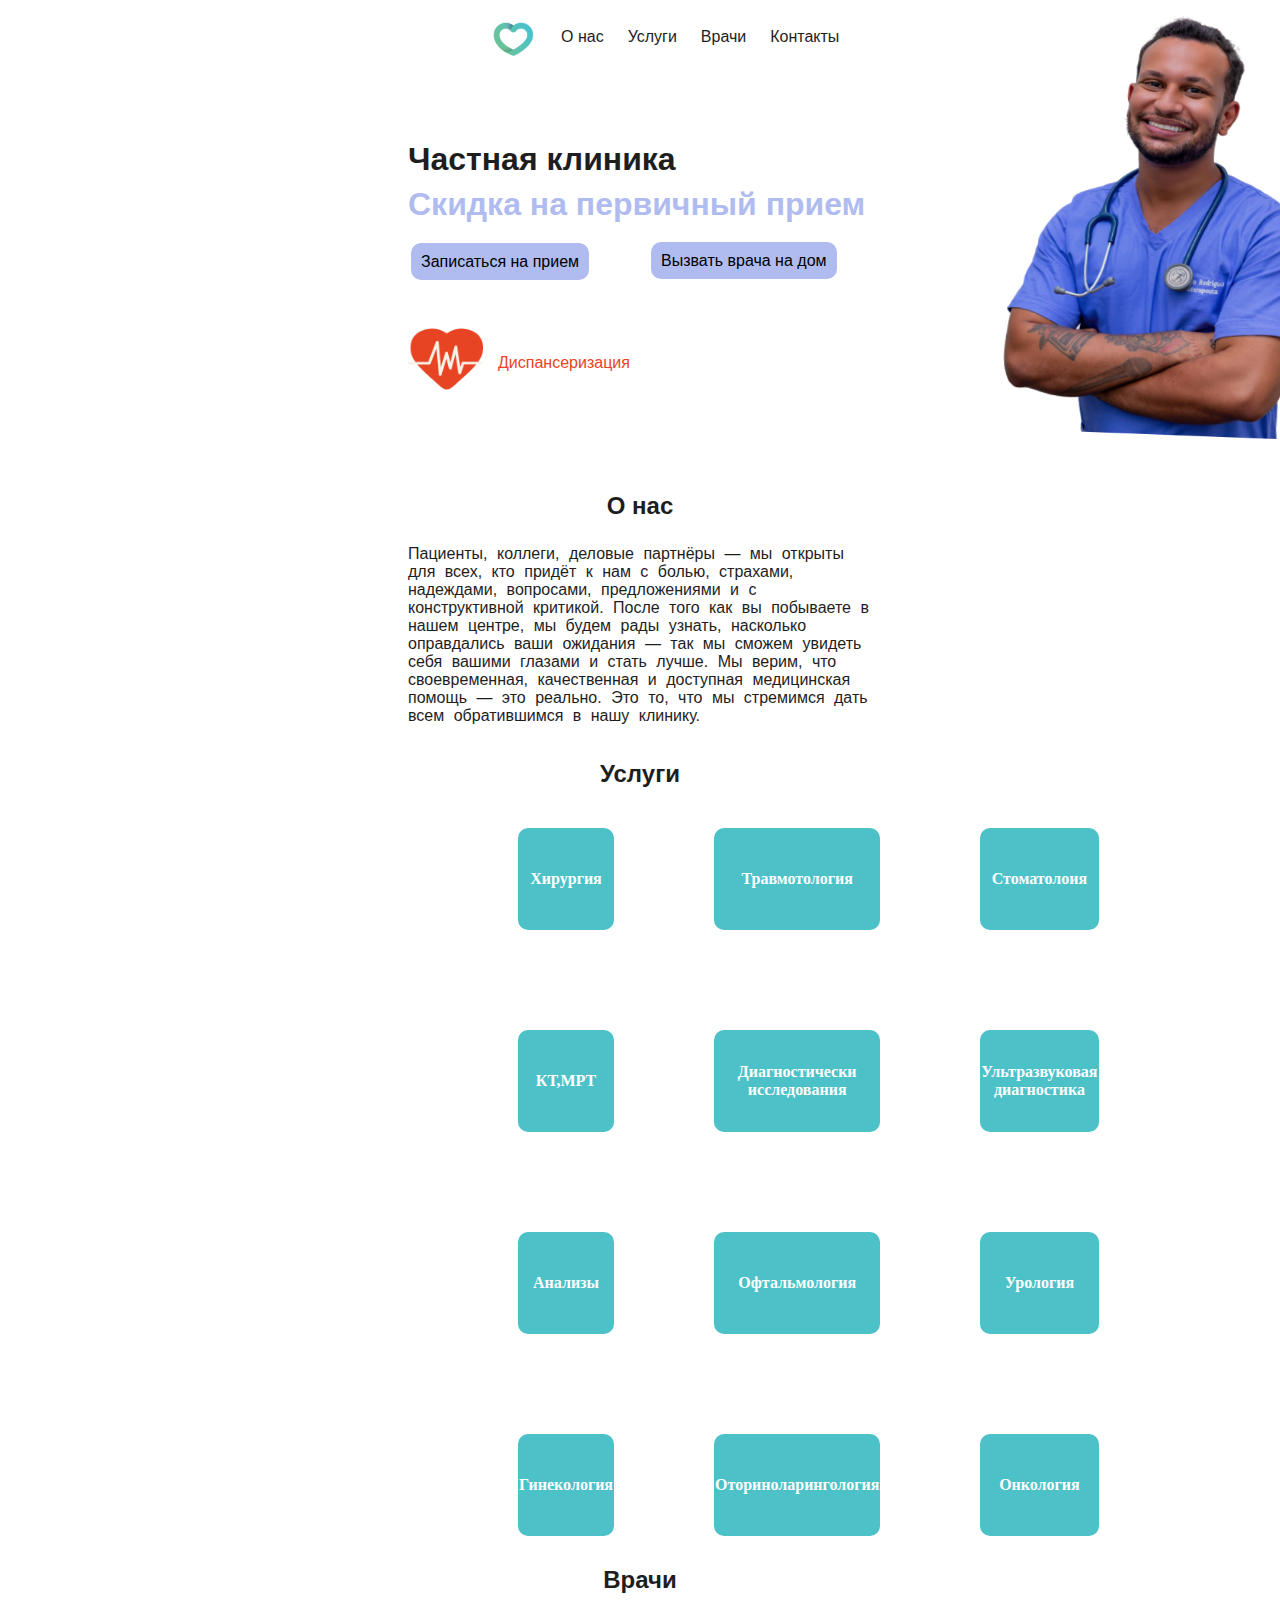
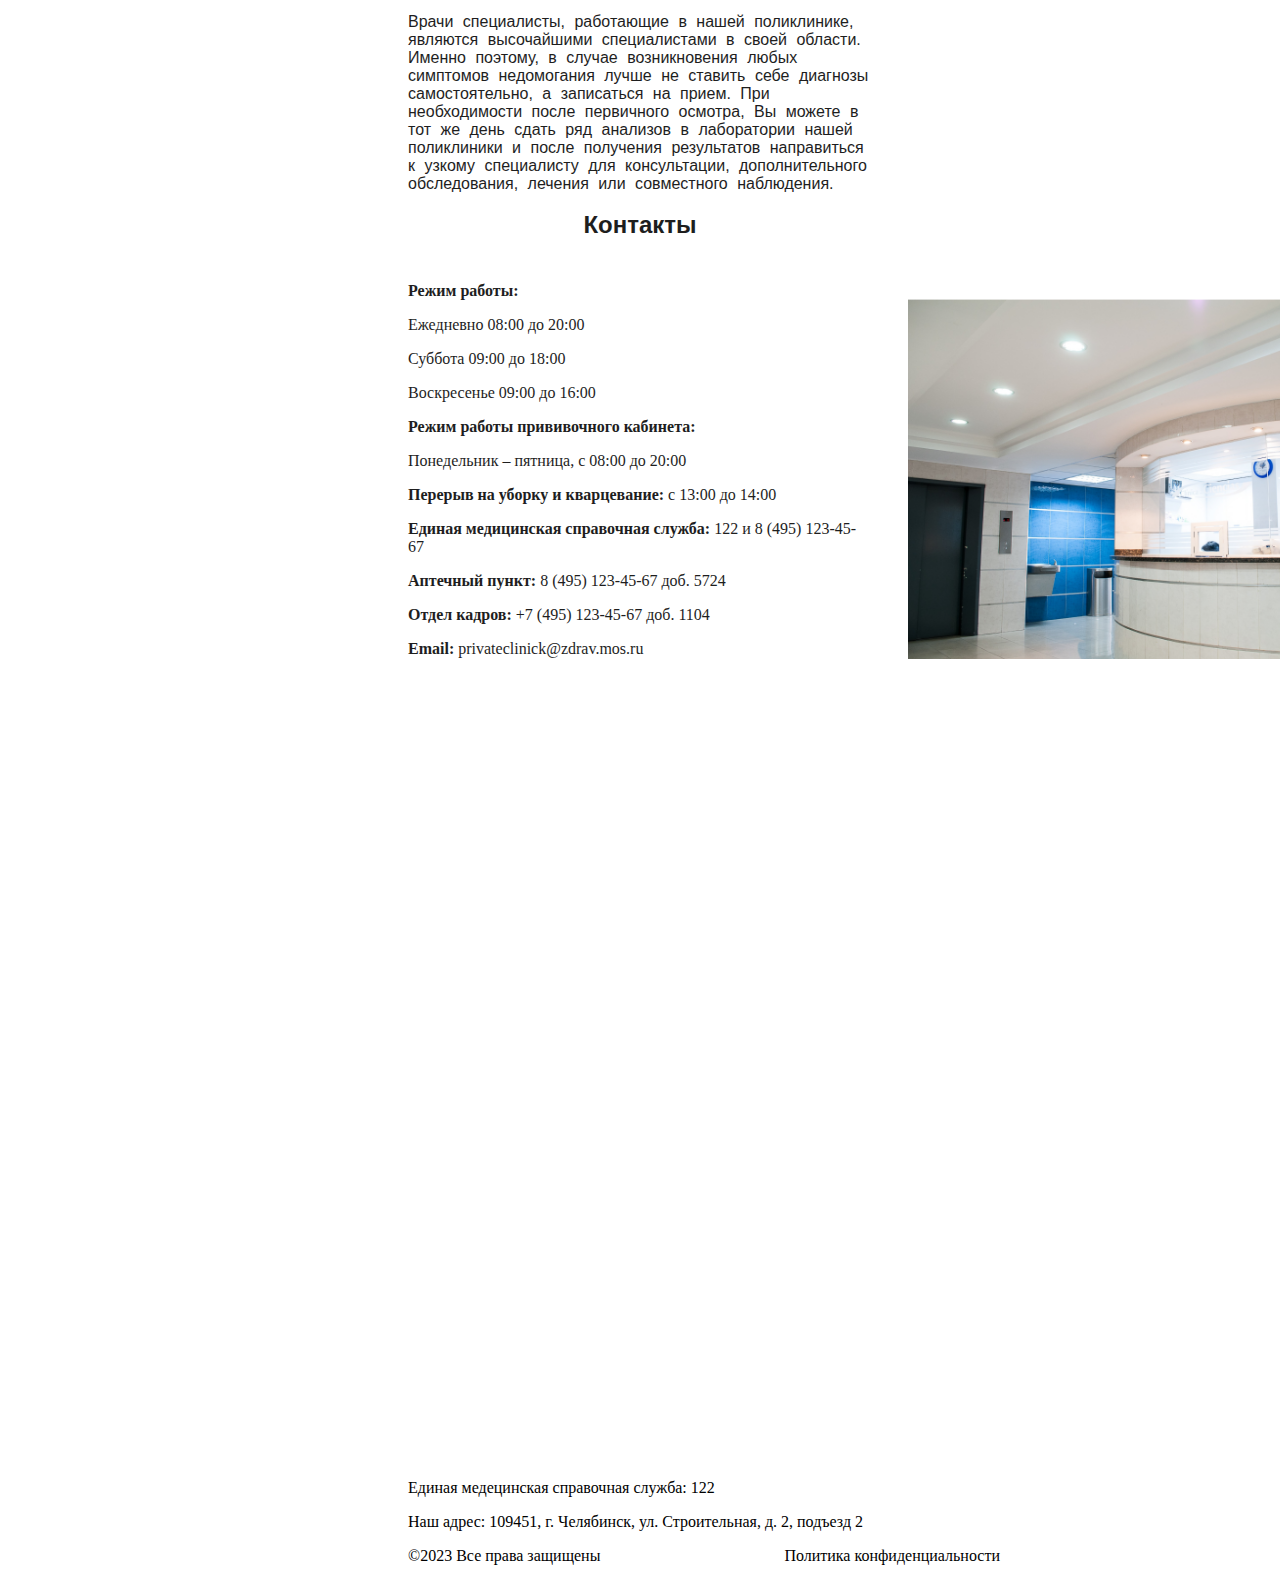
<file: index.html>
<!DOCTYPE html>
<html lang="en">

<head>
    <meta charset="UTF-8">
    <link rel="stylesheet" type="text/css" href="style/style.css">
    <link href="css/ofont.ru_Montserrat.ttf">
    <title>Частная клиника</title>
</head>

<body id="body">
    <a href="#" id="text"><img src="img/logo_1.png" id="logo" height='40' wight='40'></a>
    <ul id="navbar">
        <li><a href="#" id="text">О нас</a></li>
        <li><a href="#" id="text">Услуги</a></li>
        <li><a href="#" id="text">Врачи</a></li>
        <li><a href="#" id="text">Контакты</a></li>
    </ul>
    <img src="img/Doctor.png" height="450" width='400' id="doctor" style="position: relative; left: 560px; top: -110px;">
    <h1 id='h1'>Частная клиника</h1>
    <h1 id="h2">Скидка на первичный прием</h1>
    <ul style="list-style-type: none;">
        <li id="navbarp"><a href='napisat_nam.html' id="text1">Записаться на прием</a></li>
        <li id="navbarp1"><a href='vizov_v_dom.html' id="text1">Вызвать врача на дом</a></li>
    </ul>
    <img src="img/cardiogram_1.png" height="70px" id='cardiogram_1'>
    <p id="dispans"><a href="#" id='dispans_1'>Диспансеризация</a></p>
    <h2 id='h3'>О нас</h2>
    <p id='p'>Пациенты, коллеги, деловые партнёры — мы открыты для всех, кто придёт к нам с болью, страхами, надеждами, вопросами, предложениями и с конструктивной критикой. После того как вы побываете в нашем центре, мы будем рады узнать, насколько оправдались ваши ожидания — так мы сможем увидеть себя вашими глазами и стать лучше. Мы верим, что своевременная, качественная и доступная медицинская помощь — это реально. Это то, что мы стремимся дать всем обратившимся в нашу клинику.
    </p>
    <h2 id="h3">Услуги</h2>
    <table id="table" style="cellpadding: 20px">
        <tr id='tr'>

                <th id='th'><a href="#" id='giper'>Хирургия</a></th>
            

                <th id='th'><a href="#" id='giper'>Травмотология</a></th>
            
                <th id='th'><a href="#" id='giper'>Стоматолоия</a></th>

        </tr>
        <tr>

                <th id='th'><a href="#" id='giper'>КТ,МРТ</a></th>


                <th id='th'><a href="#" id='giper'>Диагностически исследования</a></th>

                <th id='th'><a href="#" id='giper'>Ультразвуковая диагностика</a></th>
        </tr>
        <tr>

                <th id='th'><a href="#" id='giper'>Анализы</a></th>

                <th id='th'><a href="#" id='giper'>Офтальмология</a></th>
            

                <th id='th'><a href="#" id='giper'>Урология</a></th>

        </tr>
        <tr>

                <th id='th'><a href="#" id='giper'>Гинекология</a></th>


                <th id='th'><a href="#" id='giper'>Оториноларингология</a></th>


                <th id='th'><a href="#" id='giper'>Онкология</a></th>

        </tr>
    </table>
    <h2 id='h4'>Врачи</h2>
    <p id="p1">
        Врачи специалисты, работающие в нашей поликлинике, являются высочайшими специалистами в своей области. Именно поэтому, в случае возникновения любых симптомов недомогания лучше не ставить себе диагнозы самостоятельно, а записаться на прием. При необходимости после первичного осмотра, Вы можете в тот же день сдать ряд анализов в лаборатории нашей поликлиники и после получения результатов направиться к узкому специалисту для консультации, дополнительного обследования, лечения или совместного наблюдения.
    </p>
    <h2 id="h6">Контакты</h2>
    <p id='p2'><b>Режим работы:</b></p>
   <p id='p2'>Ежедневно 08:00 до 20:00</p>
   <p id='p2'>Суббота 09:00 до 18:00</p>
   <p id='p2'>Воскресенье 09:00 до 16:00</p>
    <p id='p2'><b>Режим работы прививочного кабинета:</b></p>
   <p id='p2'>Понедельник – пятница, с 08:00 до 20:00</p>
    <p id='p2'><b>Перерыв на уборку и кварцевание:</b> с 13:00 до 14:00</p>
    <p id='p2'><b>Единая медицинская справочная служба:</b> 122 и 
8 (495) 123-45-67</p>
    <p id='p2'><b>Аптечный пункт:</b> 8 (495) 123-45-67 доб. 5724</p>
    <p id='p2'><b>Oтдел кадров:</b> +7 (495) 123-45-67 доб. 1104</p>
    <p id='p2'><b>Email:</b> privateclinick@zdrav.mos.ru</p>
    <img src="img/2.png" width="450" height='360' id="fotka">
    <p>Единая медецинская справочная служба: 122</p>
    <p>Наш адрес: 109451, г. Челябинск, ул. Строительная, д. 2, подъезд 2</p>
    <p>&#169;2023 Все права защищены <a style="position: relative; left: 180px">Политика конфиденциальности</a></p>


</body>
</html>
</file>
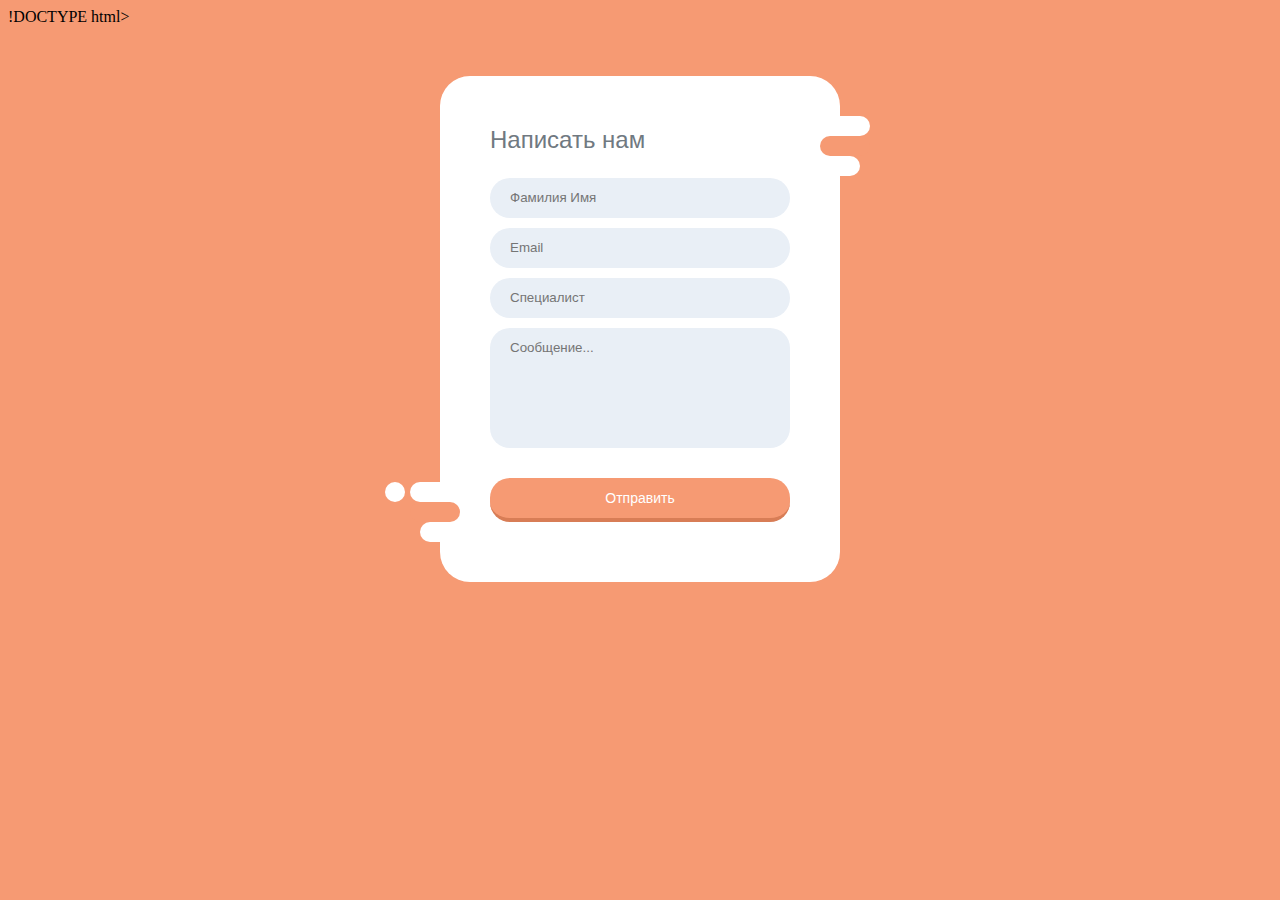
<file: napisat_nam.html>
!DOCTYPE html>
<html lang="en">
<head>
    <meta charset="UTF-8">
    <title>Пиши, не стесняйся</title>
    <link rel="stylesheet" href="style/style_napisat_nam.css" type="text/css">
</head>

<body>
    <form class="decor">
        <div class="form-left-decoration"></div>
        <div class="form-right-decoration"></div>
        <div class="circle"></div>
        <div class="form-inner">
            <h3>Написать нам</h3>
            <input type="text" placeholder="Фамилия Имя">
            <input type="email" placeholder="Email">
            <input type="spec" placeholder="Специалист">
            <textarea placeholder="Сообщение..." rows="3"></textarea>
            <input type="submit" value="Отправить">
        </div>
    </form>
</body>
</html>
</file>
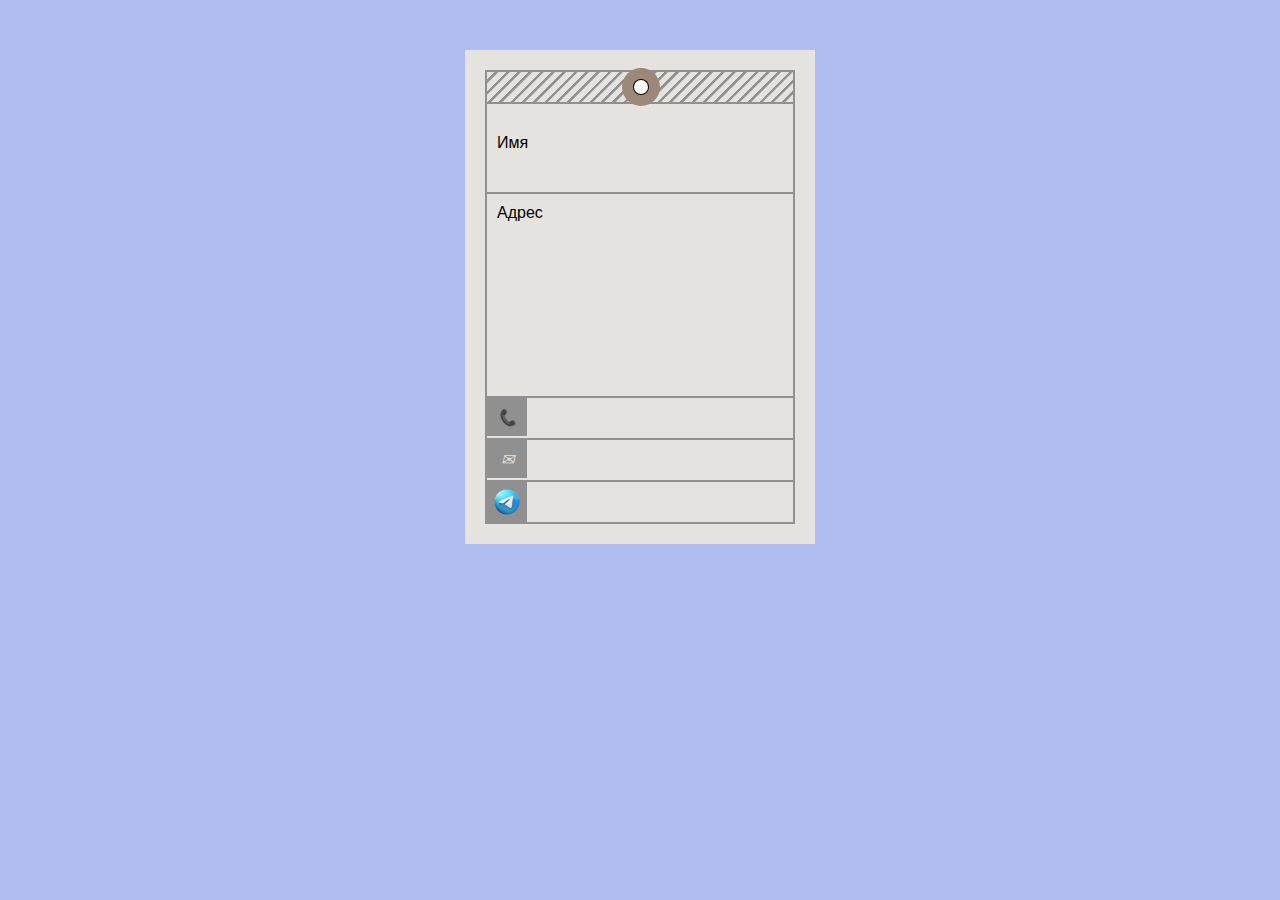
<file: vizov_v_dom.html>
<!DOCTYPE html>
<html lang="en">
<head>
    <meta charset="UTF-8">
    <title>Вызов на дом</title>
    <link rel='stylesheet' href="style/vizov_v_dom.css" type="text/css">
</head>

<body id="body">
    <form action="" class="air">
        <div class="form-inner">
            <div class="stripes-block"></div>
            <div class="form-row">
                <label for="name">Имя</label>
                <input type="text" id="name" required>
            </div>
            <div class="form-row">
                <label for="address">Адрес</label>
                <textarea rows="3" id="address" required></textarea>
            </div>
            <div class="form-row-icon">
                <i class="fa fa-tty">&#128222;</i>
                <input type="text" id="phone" required>
            </div>
            <div class="form-row-icon">
                <i class="fa fa-envelope-o">&#9993;</i>
                <input type="email" id="email" required>
            </div>
            <div class="form-row-icon">
                <i class="fa fa-paper-plane-o"><img src="img/icons8.png" height="30" style="position: relative; top: 5px;" width='30'></i>
                <input type="submit" value="">
            </div>
        </div>
    </form>
</body></html>
</file>
<file: style/style.css>
#navbar li {
    width: 100%;
    display: inline;
    padding-left: 20px;
    font-family: 'Montserrat', sans-serif;
    position: relative;
    right: -43px;
    top: -40px;
}

#text {
    text-decoration: none;
    color: black;
    font-family: 'Montserrat', sans-serif;
    position: relative;
    color: #1E1E1E;
}

#navbar {
    padding-left: 90px;
    text-decoration: none;
    color: #1E1E1E;
}

#h1 {
    position: absolute;
    top: 120px;
    font-family: 'Montserrat', sans-serif;
    color: #1E1E1E;
}

#h2 {
    position: absolute;
    top: 165px;
    font-family: 'Montserrat', sans-serif;
    color: #B0BCF0;
}

#logo {
    position: relative;
    bottom: -10px;
    right: -83px;
}

#navbarp {
    position: relative;
    bottom: 319px;
    font-family: 'Montserrat', sans-serif;
    right: 20px;
    color: #1E1E1E;
}

#navbarp1 {
    position: relative;
    bottom: 338px;
    left: 220px;
    font-family: 'Montserrat', sans-serif;
    color: #1E1E1E;
}

#text1 {
    text-decoration: none;
    color: black;
    font-family: 'Montserrat', sans-serif;
    background: #B0BCF0;
    position: relative;
    right: 17px;
    border-top-left-radius: 10px 10px;
    border-bottom-right-radius: 10px 10px;
    border-top-right-radius: 10px 10px;
    border-bottom-left-radius: 10px 10px;
    padding: 10px;
}

#cardiogram_1 {
    position: relative;
    bottom: 300px;
}

#dispans_1 {
    text-decoration: none;
    color: #E74424;
}

#dispans {
    position: relative;
    bottom: 360px;
    left: 90px;
    font-family: 'Montserrat', sans-serif;
    color: #1E1E1E;
}

#h3 {
    text-align: center;
    color: #1E1E1E;
    font-family: 'Monsterrat', sans-serif;
    position: relative;
    bottom: 260px;
    color: #1E1E1E;
}

#p {
    font-family: 'Monsterrat', sans-serif;
    position: relative;
    bottom: 265px;
    padding-top: 10px;
    padding-bottom: 10px;
    word-spacing: 5px;
    color: #1E1E1E;
    
}

#table {
    border-spacing: 100px;
    table-layout: fixed;
    position: relative;
    left: 10px;
    bottom: 340px;
}

#th {
    background: #4CC1C8;
    color: white;
    border-top-left-radius: 10px 10px;
    border-bottom-right-radius: 10px 10px;
    border-top-right-radius: 10px 10px;
    border-bottom-left-radius: 10px 10px;
    width: 220px;
    height: 100px;
}

#giper {
    text-decoration: none;
    color: white;
}
#h4 {
    text-align: center;
    position: relative;
    bottom: 430px;
    font-family: 'Monsterrat', sans-serif;
    color: #1E1E1E;
}

#p1 {
    position: relative;
    bottom: 430px;
    font-family: 'Monsterrat', sans-serif;
    word-spacing: 5px;
    color: #1E1E1E;
}

#h5 {
    position: relative;
    bottom: 440px;
    font-family: 'Monsterrat', sans-serif;
    word-spacing: 5px;
    font-size: 16px;
    color: #1E1E1E;
}

#table_1 {
    position: relative;
    bottom: 450px;
    border-spacing: 15px;
}
#giper_1{
    text-decoration: none;
    color: #1E1E1E;
    font-family: 'Monsterrat', sans-serif;
}
#h6 {
    position: relative;
    bottom: 440px;
    font-family: 'Monsterrat', sans-serif;
    color: #1E1E1E;
    text-align: center;
    padding: 8px;
}
#p2{
    position: relative; bottom: 425px;
    color: #1E1E1E;
}
#fotka{
    position: relative; bottom: 800px; left: 500px;
}

#body {
    padding-left: 400px;
    padding-right: 400px;
}
</file>
<file: style/style_napisat_nam.css>
* {
   box-sizing: border-box;
}
body {
   background: #f69a73;
}
.decor {
   position: relative;
   max-width: 400px;
   margin: 50px auto 0;
   background: white;
   border-radius: 30px;
}
.form-left-decoration, .form-right-decoration {
   content: "";
   position: absolute;
   width: 50px;
   height: 20px;
   background: #f69a73;
   border-radius: 20px;
}
.form-left-decoration {
   bottom: 60px;
   left: -30px;
}
.form-right-decoration {
   top: 60px;
   right: -30px;
}
.form-left-decoration:before, .form-left-decoration:after, .form-right-decoration:before, .form-right-decoration:after {
   content: "";
   position: absolute;
   width: 50px;
   height: 20px;
   border-radius: 30px;
   background: white;
}
.form-left-decoration:before {
   top: -20px;
}
.form-left-decoration:after {
   top: 20px;
   left: 10px;
}
.form-right-decoration:before {
   top: -20px;
   right: 0;
}
.form-right-decoration:after {
   top: 20px;
   right: 10px;
}
.circle {
   position: absolute;
   bottom: 80px;
   left: -55px;
   width: 20px;
   height: 20px;
   border-radius: 50%;
   background: white;
}
.form-inner {
   padding: 50px;
}
.form-inner input, .form-inner textarea {
   display: block;
   width: 100%;
   padding: 0 20px;
   margin-bottom: 10px;
   background: #E9EFF6;
   line-height: 40px;
   border-width: 0;
   border-radius: 20px;
   font-family: 'Roboto', sans-serif;
}
.form-inner input[type="submit"] {
   margin-top: 30px;
   background: #f69a73;
   border-bottom: 4px solid #d87d56;
   color: white;
   font-size: 14px;
}
.form-inner textarea {
   resize: none;
}
.form-inner h3 {
   margin-top: 0;
   font-family: 'Roboto', sans-serif;
   font-weight: 500;
   font-size: 24px;
   color: #707981;
}
</file>
<file: style/vizov_v_dom.css>
* {box-sizing: border-box;}
.air {
  max-width: 350px;
  margin: 50px auto 0;
  padding: 20px;
  background: #E4E3DF;
  font-family: 'Oswald', sans-serif;
}
.form-inner {
  border: 2px solid #909090;
  border-bottom: none;
}
.stripes-block {
  position: relative;
  padding: 15px;
  margin-bottom: 20px;
  background: repeating-linear-gradient(-45deg, #E4E3DF, #E4E3DF 5px, #909090 6px, #909090 8px);
  border-bottom: 2px solid #909090;
}
.stripes-block:before {
  content: "";
  position: absolute;
  left: 50%;
  top: 8px;
  margin-left: -6px;
  width: 14px;
  height: 14px;
  border-radius: 50%;
  background: #fffffe;
  box-shadow: 0 0 0 1px #090606, 0 0 0 12px #9c8778;
}
.form-row {
  position: relative;
  padding: 10px;
  border-bottom: 2px solid #909090;
}
.form-row label {
  display: block;
}
.form-row input {
  display: block;
  width: 100%;
  padding: 0;
  line-height: 30px;
  border-width: 0;
  background: #E4E3DF;
}
.form-row textarea {
  width: 100%;
  margin-bottom:40px;
  padding: 0;
  outline: 0;
  line-height: 40px;
  background: transparent url(https://html5book.ru/wp-content/uploads/2016/12/bg-form.png) bottom left repeat-x;
  background-size: 8px 40px;
  letter-spacing: 0.2em;
  background-attachment: local;
  background-repeat: repeat;
  border-width: 0;
  resize: none;
}
.form-row-icon {
  position: relative;
  border-bottom: 2px solid #909090;
}
.form-row-icon .fa {
  position: absolute;
  left: 0;
  top: 0;
  width: 40px;
  height: 40px;
  line-height: 40px;
  text-align: center;
  background: #909090;
  color: #E4E3DF;
  border-bottom: 2px solid;
}
.form-row-icon input {
  display: block;
  width: 100%;
  padding: 0 10px 0 50px;
  line-height: 40px;
  box-sizing: border-box;
  border-width: 0;
  background: #E4E3DF;
}
.form-row-icon .fa-paper-plane-o {
  border-bottom-color: #909090;
  cursor: pointer;
}
.form-row-icon input[type="submit"] {
  cursor: pointer;
}
#body{
    background-color: #B0BCF0;
}
</file>
